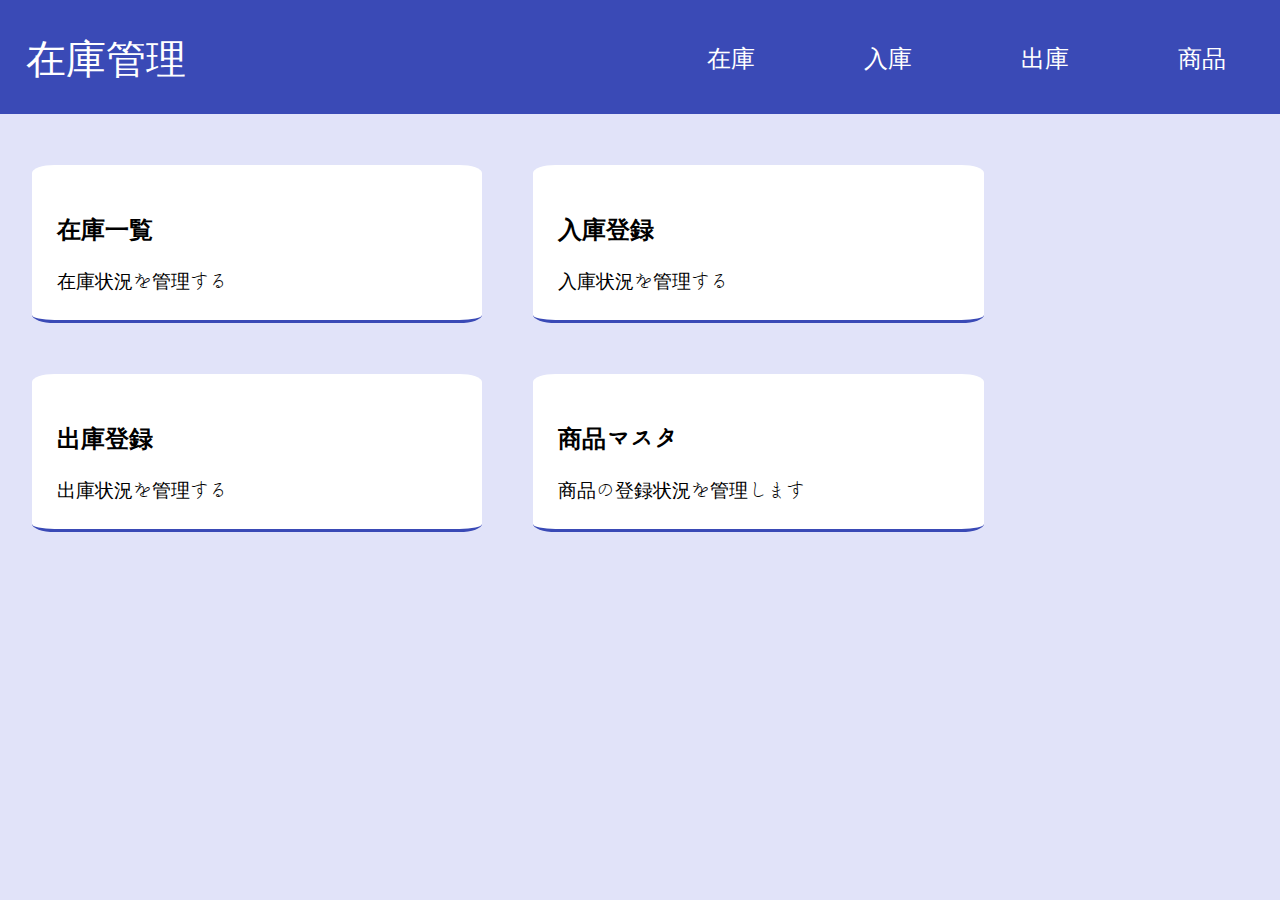
<file: inventory_control/index.html>
<!DOCTYPE html>
<html lang="ja">

<head>
    <meta charset="UTF-8">
    <meta name="viewport" content="width=device-width, initial-scale=1.0">
    <link rel="preconnect" href="https://fonts.googleapis.com">
    <link rel="preconnect" href="https://fonts.gstatic.com" crossorigin>
    <link href="https://fonts.googleapis.com/css2?family=Tsukimi+Rounded:wght@300;400;500;600;700&display=swap"
        rel="stylesheet">

    <link rel="stylesheet" href="css/style.css">
    <title>在庫管理</title>
</head>

<body>
    <header>
        <h1>在庫管理</h1>
        <nav>
            <ul>
                <li><a href="">在庫</a></li>
                <li><a href="">入庫</a></li>
                <li><a href="">出庫</a></li>
                <li><a href="">商品</a></li>
            </ul>
        </nav>
    </header>
    <main>
        <div class="content-item">
            <section>
                <h2>在庫一覧</h2>
                <p>在庫状況を管理する</p>
            </section>
            <section>
                <h2>入庫登録</h2>
                <p>入庫状況を管理する</p>
            </section>
            <section>
                <h2>出庫登録</h2>
                <p>出庫状況を管理する</p>
            </section>
            <section>
                <h2>商品マスタ</h2>
                <p>商品の登録状況を管理します</p>
            </section>
        </div>
    </main>
</body>

</html>
</file>
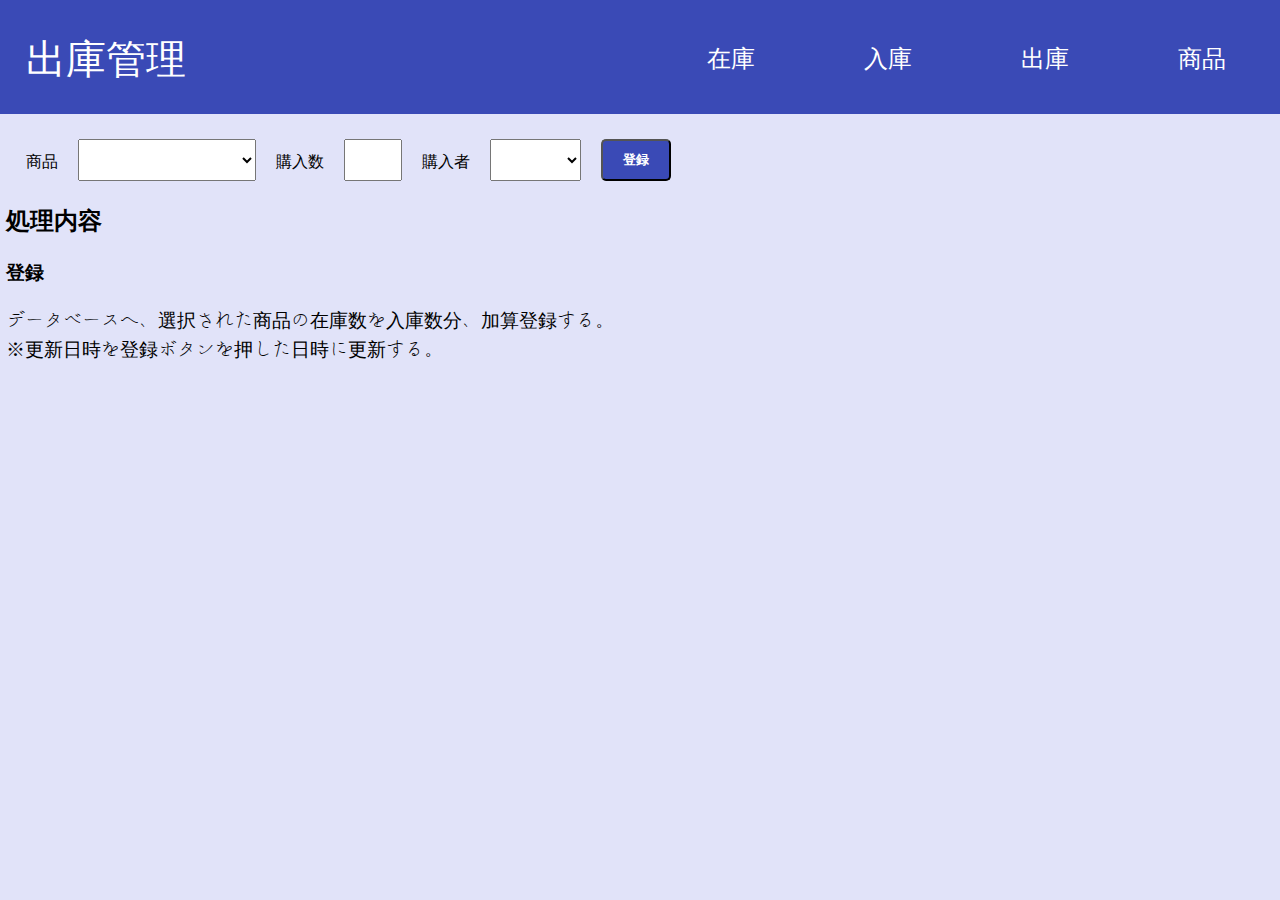
<file: inventory_control/issuing_management.html>
<!DOCTYPE html>
<html lang="ja">

<head>
    <meta charset="UTF-8">
    <meta name="viewport" content="width=device-width,initial-scale=1.0">
    <link rel="preconnect" href="https://fonts.googleapis.com">
    <link rel="preconnect" href="https://fonts.gstatic.com" crossorigin>
    <link href="https://fonts.googleapis.com/css2?family=Tsukimi+Rounded:wght@300;400;500;600;700&display=swap"
        rel="stylesheet">

    <link rel="stylesheet" href="css/style.css">
    <script src="js/script.js">
    </script>
    <title>在庫管理</title>
</head>

<body>
    <header>
        <h1>出庫管理</h1>
        <nav>
            <ul>
                <li>
                    <a href="inventory_management.html">在庫</a>
                </li>
                <li>
                    <a href="receiving_management.html">入庫</a>
                </li>
                <li>
                    <a href="issuing_management.html">出庫</a>
                </li>
                <li>
                    <a href="product_management.html">商品</a>
                </li>
            </ul>
        </nav>
    </header>
    <main class="issuing_management">
        <form action="">
            <div class="flex">
                <div class="flex">
                    <label for="">商品</label>
                    <select name="product">
                        <option value="" hidden></option>
                        <option value="">夢を叶える枕</option>
                        <option value="">感情翻訳機</option>
                        <option value="">記憶保存装置</option>
                        <option value="">植物育成ライト</option>
                        <option value="">パーソナルAIアシスタント</option>
                        <option value="">ウェアラブル健康診断装置</option>
                        <option value="">仮想現実体験装置</option>
                        <option value="">ときめきクリーン</option>
                        <option value="">ちょこっとリフレッシュ</option>
                        <option value="">大地の恵み</option>
                        <option value="">笑顔ごはん</option>
                        <option value="">元気チャージ</option>
                        <option value="">彩時</option>
                    </select>
                </div>
                <div class="flex">
                    <label for="">購入数</label>
                    <input type="number" min="0" name="" id="">
                </div>
                <div class="flex">
                    <label for="">購入者</label>
                    <select name="user">
                        <option value="" hidden></option>
                        <option value="">生方 有吾</option>
                        <option value="">中村 洸平</option>
                        <option value="">鈴木 紀彰</option>
                        <option value="">岩田 真知子</option>
                        <option value="">太田 敏光</option>
                        <option value="">平岩 敏夫</option>
                        <option value="">黒瀬 崇宏</option>
                        <option value="">今野 竜也</option>
                        <option value="">森 真一</option>
                        <option value="">北原 恵</option>
                        <option value="">村岡 壮太</option>
                        <option value="">岸下 彰</option>
                        <option value="">長谷川 弘一</option>
                        <option value="">長嶋 信夫</option>
                        <option value="">岩崎 直美</option>
                        <option value="">吉村 英介</option>
                        <option value="">小林 幹雄</option>
                        <option value="">松下 一樹</option>
                        <option value="">内山 大輔</option>
                        <option value="">中山 みどり</option>
                        <option value="">村田 泰則</option>
                        <option value="">山本 賢治</option>
                        <option value="">森川 努</option>
                        <option value="">石黒 佳代子</option>
                        <option value="">金 明</option>
                        <option value="">小野 慶子</option>
                        <option value="">中嶋 純</option>
                        <option value="">野澤 佑也</option>
                        <option value="">船山 良太郎</option>
                        <option value="">中西 みほ</option>
                        <option value="">西尾 淳</option>
                        <option value="">龍 篤史</option>
                        <option value="">池内 由美子</option>
                        <option value="">大崎 周平</option>
                        <option value="">磯野 佑樹</option>
                        <option value="">吉野 彰人</option>
                        <option value="">小林 真二</option>
                        <option value="">大島 直人</option>
                        <option value="">横山 高志</option>
                        <option value="">小野 涼</option>
                        <option value="">横山 晶子</option>
                        <option value="">濱中 啓介</option>
                        <option value="">伊藤 勇</option>
                        <option value="">鈴木 純</option>
                        <option value="">池田 碧</option>
                        <option value="">榎本 和義</option>
                        <option value="">原田 一郎</option>
                        <option value="">石原 みさき</option>
                        <option value="">小針 恵</option>
                        <option value="">田中 智子</option>
                        <option value="">衛藤 まり子</option>
                        <option value="">岡本 雅子</option>
                        <option value="">金 隼人</option>
                        <option value="">金澤 文彦</option>
                        <option value="">湯山 雄一朗</option>
                        <option value="">中澤 暁子</option>
                        <option value="">尾崎 勇人</option>
                        <option value="">堀井 隆二</option>
                        <option value="">伊藤 礼子</option>
                        <option value="">向井 千晶</option>
                        <option value="">佐藤 元昭</option>
                        <option value="">角井 俊雄</option>
                        <option value="">藤 久美子</option>
                        <option value="">臼井 秀治</option>
                        <option value="">具志 陽子</option>
                        <option value="">山下 英人</option>
                        <option value="">荒金 純</option>
                        <option value="">鬼丸 良太</option>
                        <option value="">鈴木 優子</option>
                        <option value="">笹井 淑子</option>
                        <option value="">熊谷 亨</option>
                        <option value="">瀬戸 慶治</option>
                        <option value="">杉山 ともみ</option>
                        <option value="">吉成 真浩</option>
                        <option value="">日比野 貴子</option>
                        <option value="">青柳 はじめ</option>
                        <option value="">山崎 竜二</option>
                        <option value="">松田 綾乃</option>
                        <option value="">有田 由紀子</option>
                        <option value="">須永 悠太</option>
                        <option value="">元村 明子</option>
                        <option value="">原田 隆行</option>
                        <option value="">粟村 碧</option>
                        <option value="">旭 裕介</option>
                        <option value="">白濱 梓</option>
                        <option value="">小林 知佳</option>
                        <option value="">相澤 直子</option>
                        <option value="">山本 宗男</option>
                        <option value="">生田目 英樹</option>
                        <option value="">大薮 梨恵</option>
                        <option value="">細井 香織</option>
                        <option value="">原口 佐知子</option>
                        <option value="">笛田 美砂子</option>
                        <option value="">久保木 彩乃</option>
                        <option value="">大森 亜美</option>
                        <option value="">益永 智洋</option>
                        <option value="">柴田 渉</option>
                        <option value="">氏家 剛志</option>
                        <option value="">室井 千晶</option>
                        <option value="">山田 真理子</option>
                    </select>
                </div>
                <input type="submit" value="登録">
            </div>
        </form>
        <div id="issuing_management" class="flex">
            <section>
                <h2>処理内容</h2>
                <h3>登録</h3>
                <p>データベースへ、選択された商品の在庫数を入庫数分、加算登録する。</p>
                <p>※更新日時を登録ボタンを押した日時に更新する。</p>
            </section>
        </div>
    </main>
</body>

</html>
</file>
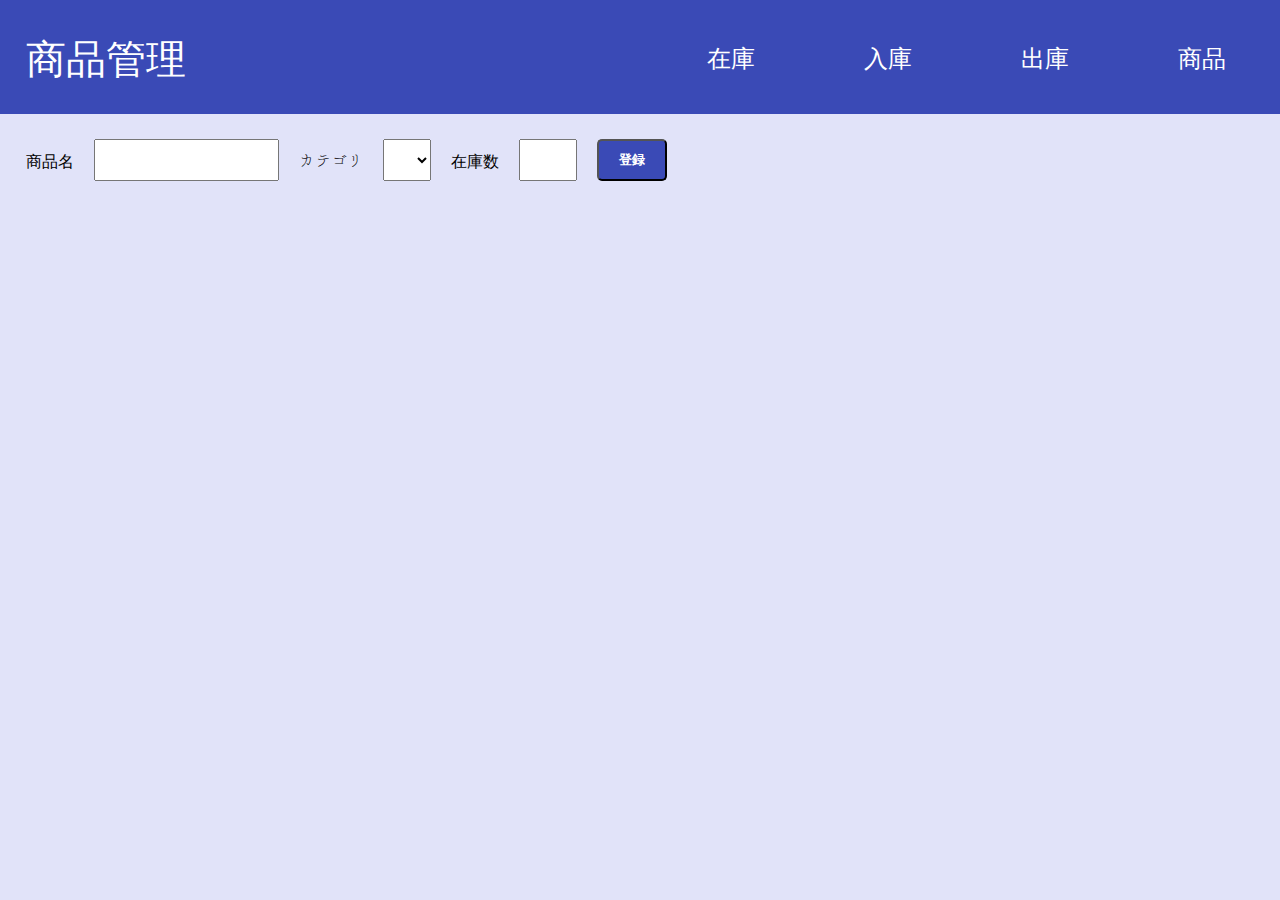
<file: inventory_control/product_management.html>
<!DOCTYPE html>
<html lang="ja">

<head>
    <meta charset="UTF-8">
    <meta name="viewport" content="width=device-width, initial-scale=1.0">
    <link rel="preconnect" href="https://fonts.googleapis.com">
    <link rel="preconnect" href="https://fonts.gstatic.com" crossorigin>
    <link href="https://fonts.googleapis.com/css2?family=Tsukimi+Rounded:wght@300;400;500;600;700&display=swap"
        rel="stylesheet">

    <link rel="stylesheet" href="css/style.css">
    <script src="js/script.js"></script>
    <title>在庫管理</title>
</head>

<body>
    <header>
        <h1>商品管理</h1>
        <nav>
            <ul>
                <li><a href="inventory_management.html">在庫</a></li>
                <li><a href="receiving_management.html">入庫</a></li>
                <li><a href="issuing_management.html">出庫</a></li>
                <li><a href="product_management.html">商品</a></li>
            </ul>
        </nav>
    </header>
    <main class="product_registration">
        <form action="">
            <div class="product_registration flex">
                <div class="flex">
                    <label for="">商品名</label>
                    <input type="text">
                </div>
                <div class="flex">
                    <label for="">カテゴリ</label>
                    <select name="productCategory">
                        <option value="" hidden></option>
                        <option value="miscellaneous_goods">雑貨</option>
                        <option value="bedding">寝具</option>
                        <option value="home_electronics">家電</option>
                        <option value="clothes">衣類</option>
                        <option value="food">食品</option>
                    </select>
                </div>
                <div class="flex">
                    <label for="">在庫数</label>
                    <input type="number" min="0" name="" id="">
                </div>
                <input type="submit" value="登録">
            </div>
        </form>
    </main>
</body>

</html>
</file>
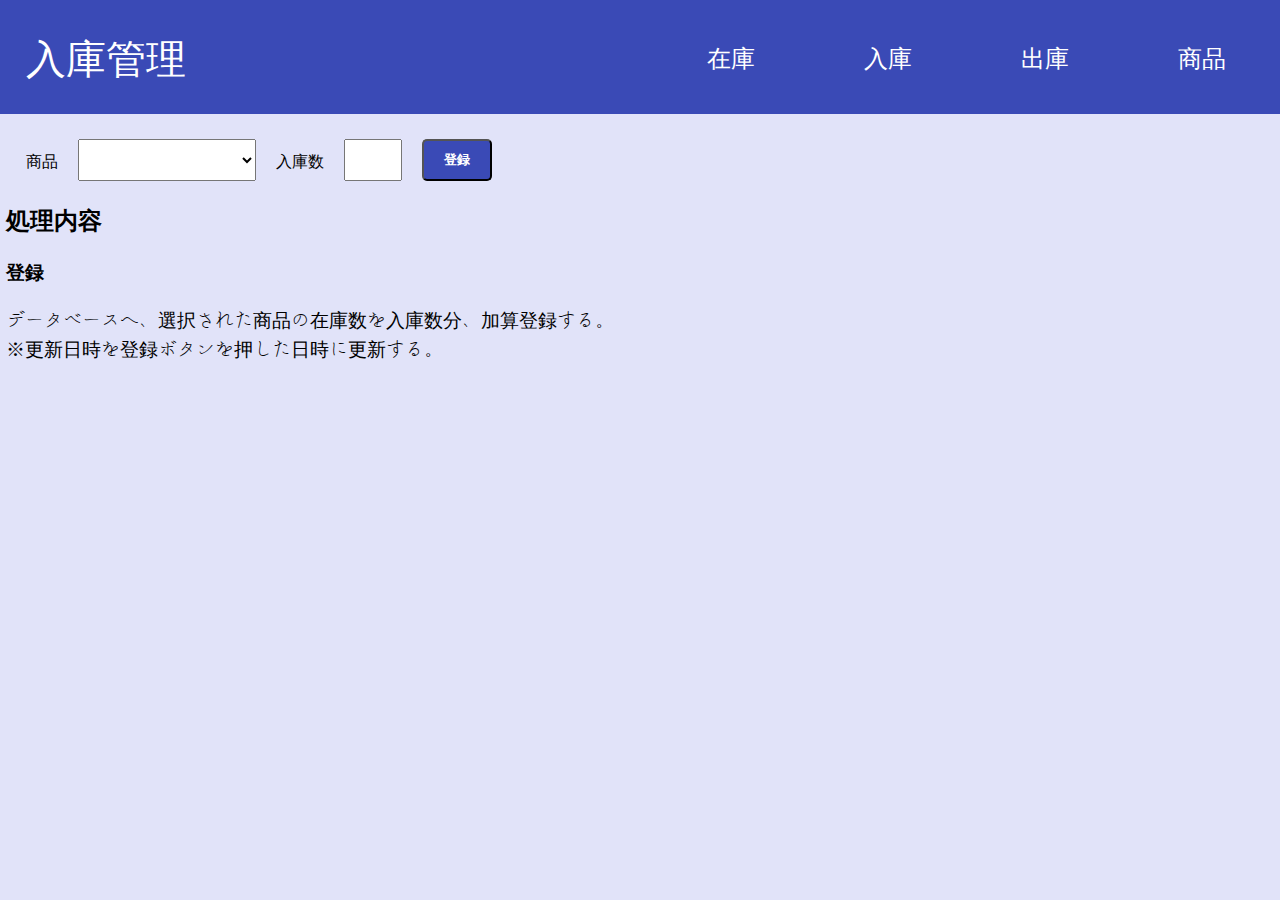
<file: inventory_control/receiving_management.html>
<!DOCTYPE html>
<html lang="ja">

<head>
    <meta charset="UTF-8">
    <meta name="viewport" content="width=device-width, initial-scale=1.0">
    <link rel="preconnect" href="https://fonts.googleapis.com">
    <link rel="preconnect" href="https://fonts.gstatic.com" crossorigin>
    <link href="https://fonts.googleapis.com/css2?family=Tsukimi+Rounded:wght@300;400;500;600;700&display=swap"
        rel="stylesheet">

    <link rel="stylesheet" href="css/style.css">
    <script src="js/script.js"></script>
    <title>在庫管理</title>
</head>

<body>
    <header>
        <h1>入庫管理</h1>
        <nav>
            <ul>
                <li><a href="inventory_management.html">在庫</a></li>
                <li><a href="receiving_management.html">入庫</a></li>
                <li><a href="issuing_management.html">出庫</a></li>
                <li><a href="product_management.html">商品</a></li>
            </ul>
        </nav>
    </header>
    <main>
        <form action="">
            <div class="receiving_management flex">
                <div class="flex">
                    <label for="">商品</label>
                    <select name="product">
                        <option value="" hidden></option>
                        <option value="">夢を叶える枕</option>
                        <option value="">感情翻訳機</option>
                        <option value="">記憶保存装置</option>
                        <option value="">植物育成ライト</option>
                        <option value="">パーソナルAIアシスタント</option>
                        <option value="">ウェアラブル健康診断装置</option>
                        <option value="">仮想現実体験装置</option>
                        <option value="">ときめきクリーン</option>
                        <option value="">ちょこっとリフレッシュ</option>
                        <option value="">大地の恵み</option>
                        <option value="">笑顔ごはん</option>
                        <option value="">元気チャージ</option>
                        <option value="">彩時</option>
                    </select>
                </div>
                <div class="flex">
                    <label for="">入庫数</label>
                    <input type="number" min="0" name="" id="">
                </div>
                <input type="submit" value="登録">
            </div>
        </form>
        <div id="receiving_management" class="flex">
            <section>
                <h2>処理内容</h2>
                <h3>登録</h3>
                <p>データベースへ、選択された商品の在庫数を入庫数分、加算登録する。</p>
                <p>※更新日時を登録ボタンを押した日時に更新する。</p>
            </section>
        </div>
    </main>
</body>

</html>
</file>
<file: inventory_control/css/style.css>
@charset "utf-8";

/* 色選択 */
/* https://huey.design/ */

* {
    /* outline: 1px solid #3fb169; */
}

.flex {
    display: flex;
}

html {
    font-size: 100%;
    font-family: "Tsukimi Rounded", sans-serif;
    font-weight: 100;
    font-style: normal;
}

body {
    margin: 0;
    background-color: #e1e3f9;
}

header {
    display: flex;
    background-color: #3a4ab6;
    color: #FFFFFF;
    justify-content: space-between;
}

h1 {
    padding: 0 2%;
    font-size: 2.5rem;
    font-weight: 100;
}

nav {
    width: 70%;
    display: flex;
    justify-content: end;
}

nav a {
    color: #FFFFFF;
    text-decoration: none;
    font-size: 1.5rem;
}

ul {
    display: flex;
    width: 70%;
    align-items: center;
}

li {
    display: grid;
    place-content: center;
    list-style: none;
    padding: 1%;
    margin: 0;
    width: 100%;
}

a {
    color: #000000;
    text-decoration: none;
    /* font-size: 1.5rem; */
}

.content-item {
    display: flex;
    flex-wrap: wrap;
    /* justify-content: space-evenly; */
    /* justify-content: space-between; */
    /* justify-content: space-around; */
}

.content-item>section {
    background-color: #FFFFFF;
    width: 40%;
    width: 400px;
    padding: 2%;
    margin: 2%;
    border-bottom: 3px solid #3a4ab6;
    border-radius: 5%;
}

section:hover {
    background-color: #c4c8f5;
    cursor: pointer;
}

h2 {
    font-weight: 600;
    font-size: 1.5rem;
}

p {
    padding: 0;
    margin: 0;
    font-size: 1.2rem;
}

main {
    margin: 2% 0.5%;
}

/* .product_registration,
.receiving_management {
    margin: 2% 0.5%;
    justify-content: space-between;
    width: 50%;
} */

.product_registration label,
.receiving_management label,
.issuing_management label {
    margin: 0 20px;
}

label {
    display: grid;
    place-items: center;
    cursor: pointer;
}

input {
    cursor: pointer;
}

input[type="number"] {
    width: 50px;
    text-align: center;
}

input[type="submit"] {
    margin: 0 20px;
    padding: 10px 20px;
    background-color: #3a4ab6;
    color: #FFFFFF;
    font-weight: 700;
    border-radius: 5px;
}

select {
    cursor: pointer;
}

table {
    border: 1px solid #000000;
    border-collapse: collapse;
    margin: 2% 1.5%;
}

th {
    background-color: #3a4ab6;
    color: #FFFFFF;
}

th,
td {
    border: 1px solid #000000;
    padding: 2%;
    box-sizing: border-box;
}

.product_registration th:nth-of-type(1),
.inventory_management th:nth-of-type(1) {
    width: 300px;
}

.issuing_management th:nth-of-type(1) {
    width: 100px;
}

th:nth-of-type(1) {
    width: 50px;
}

.product_registration td:nth-of-type(1),
.inventory_management td:nth-of-type(1) {
    text-align: left;
}

td:nth-of-type(1) {
    text-align: center;
}

.product_registration th:nth-of-type(2),
.inventory_management th:nth-of-type(2) {
    width: 100px;
}

th:nth-of-type(2) {
    width: 250px;
}

.product_registration th:nth-of-type(3){
    width: 120px;
}

th:nth-of-type(3) {
    width: 90px;
}

th:nth-of-type(4) {
    width: 130px;
    text-align: center;
}

th:nth-of-type(5) {
    width: 120px;
    text-align: center;
}

.product_registration td:nth-of-type(2),
.inventory_management td:nth-of-type(2) {
    text-align: right;
}

td:nth-of-type(3) {
    text-align: center;
}

.issuing_management td:nth-of-type(4) {
    text-align: left;
}

td:nth-of-type(4) {
    text-align: center;
}

input[type="checkbox"] {
    display: none;
}

.product_registration table label {
    width: 100%;
    box-sizing: border-box;
    margin: 0;
    /* text-align: center; */
    /* cursor: pointer; */
    /* width: 100%; */
    /* display: block; */
    /* outline: 1px solid #000000; */
}
</file>
